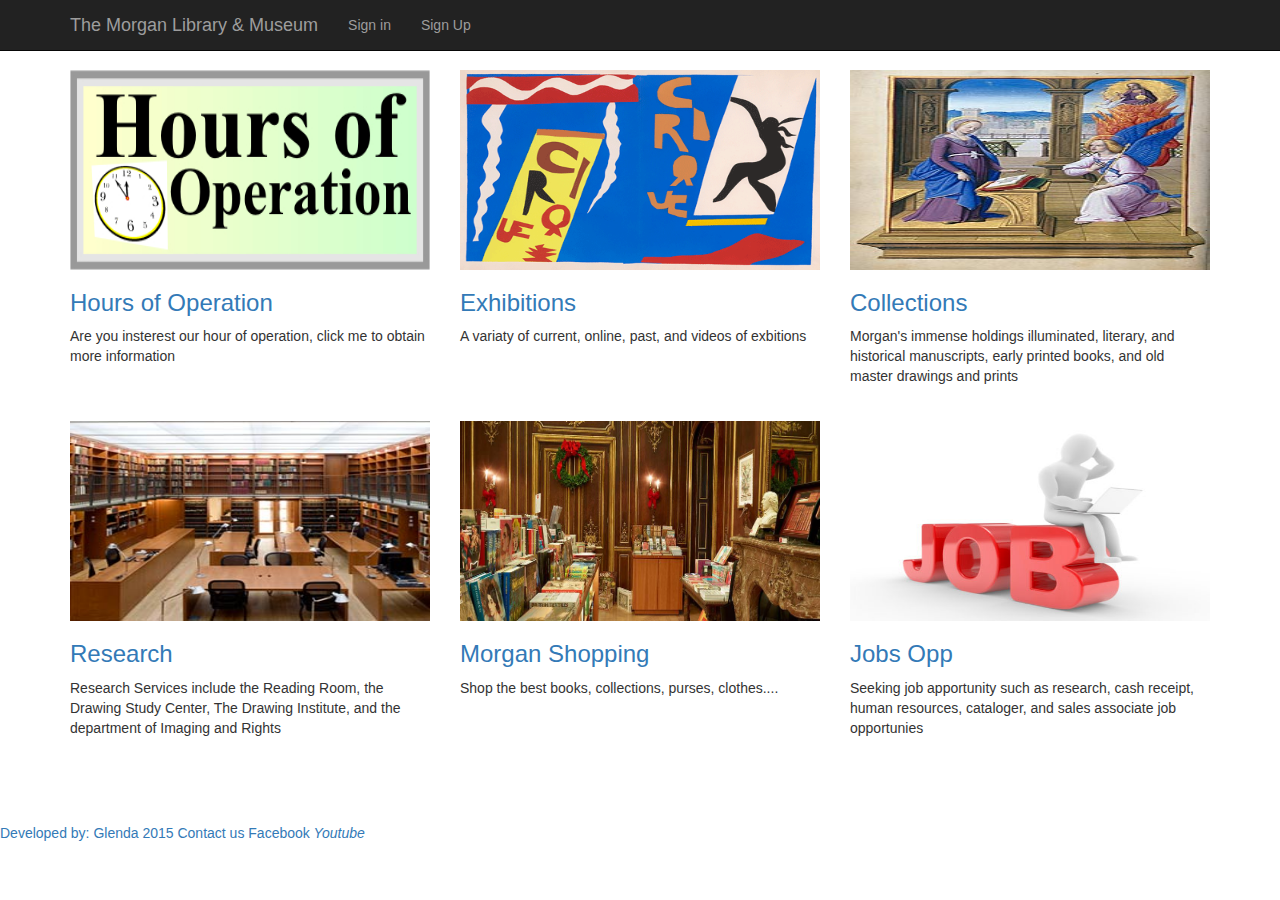
<file: index.html>
<!DOCTYPE html>
<html lang="en">

<head>

    <meta charset="utf-8">
    <meta http-equiv="X-UA-Compatible" content="IE=edge">
    <meta name="viewport" content="width=device-width, initial-scale=1">
    <meta name="description" content="">
    <meta name="author" content="">

    <title>Museum </title>

    <link href="css/bootstrap.min.css" rel="stylesheet">

    <link href="css/3-col-portfolio.css" rel="stylesheet">

</head>

<body>

    <!-- Navigation -->
    <nav class="navbar navbar-inverse navbar-fixed-top" role="navigation">
        <div class="container">
            <!-- Toggle for better mobile display -->
            <div class="navbar-header">
                <button type="button" class="navbar-toggle" data-toggle="collapse" data-target="#bs-example-navbar-collapse-1">
                    <span class="sr-only"></span>
                    <span class="icon-bar"></span>
                    <span class="icon-bar"></span>
                    <span class="icon-bar"></span>
                </button>
                <a class="navbar-brand" href="#home">The Morgan Library & Museum</a>
            </div>
            <!-- Collect the nav links, forms, and other content for toggling -->
            <div class="collapse navbar-collapse" id="bs-example-navbar-collapse-1">
                <ul class="nav navbar-nav">
                    <li align = left>
                        <a href="sign_in.html">Sign in</a>
                    </li>
                    <li aling = left>
                        <a href="sign_up.html">Sign Up</a>
                    </li>
                </ul>
            </div>
        </div>
    </nav>
  

<!-- Home Page Content -->
<section id="home" class="bg-light-gray">
    <div class="container">

    <!-- Projects Row -->
        <!-- Section 1-->
        <div class="row">
        
            <div class="col-md-4 col-sm-6 portfolio-item">
                <a href="hours.html">
                    <img class="img-responsive" src="img/Museum_Pictures/hours.jpg" alt="", width="700", height="200">
                </a>
                <h3> 
                    <a href="#porfolio1" >Hours of Operation</a>
                </h3>
                <p>Are you insterest our hour of operation, click me to obtain more information
                </p>
            </div>
            
            <!-- Section 2-->
            <div class="col-md-4 portfolio-item">
                <a href="exhibitions.html">  
                    <img class="img-responsive" src="img/Museum_Pictures/exebitions2.png" alt="", width="700", height="200">
                </a>
                <h3>
                    <a href="exhibitions.html">Exhibitions</a>
                </h3>
                <p>A variaty of current, online, past, and videos of exbitions</p>
            </div>
            
            <!-- Section 3-->
            <div class="col-md-4 portfolio-item">
                <a href="collections.html">
                    <img class="img-responsive" src="img/Museum_Pictures/research1.jpg" alt="", width="700", height="200">
                </a>
                <h3>
                    <a href="collections.html">Collections</a>
                </h3>
                <p>Morgan's immense holdings illuminated, literary, and historical manuscripts, early printed books, and old master drawings and prints</p>
            </div>
        </div>
        
        <!-- Section 4-->
        <div class="row">
            <div class="col-md-4 portfolio-item">
                <a href="research.html">
                    <img class="img-responsive" src="img/Museum_Pictures/research.jpg" alt="", width="700", height="200">
                </a>
                <h3>
                    <a href="research.html">Research</a>
                </h3>
                <p> Research Services include the Reading Room, the Drawing Study Center, The Drawing Institute, and the department of Imaging and Rights</p>
            </div>
            
            <!-- Section 5-->
            <div class="col-md-4 portfolio-item">
                <a href="shopping.html">
                    <img class="img-responsive" src="img/Museum_Pictures/shopping.jpg" alt="", width="700", height="200">
                </a>
                <h3>
                    <a href="shopping.html">Morgan Shopping</a>
                </h3>
                <p>Shop the best books, collections, purses, clothes....</p>
            </div>
            
            <!-- Section 6-->
            <div class="col-md-4 portfolio-item">
                <a href="jobs.html">
                    <img class="img-responsive" src="img/Museum_Pictures/jobs.jpg" alt="", width="700", height="200">
                </a>
                <h3>
                    <a href="jobs.html">Jobs Opp</a>
                </h3>
                <p>Seeking job apportunity such as research, cash receipt, human resources, cataloger, and sales associate job opportunies</p>
            </div>
        </div>
    </div>
</section>

        <!-- Footer -->
        <footer>
            <div class="row">
                <div class="col-lg-12">
                    <a href="www.glendacio" target="_blank">Developed by: Glenda 2015</a>
                    <a href="http://www.themorgan.org/contact" target="_blank">Contact us</a>
                    <a href="https://www.facebook.com/morganlibrary" target="_blank">Facebook<i class="fa fa-facebook" ></a>
                    <a href="https://www.youtube.com/user/morganlibrary" target="_blank">Youtube<i class="fa fa-youtube" ></a>
                 </div>        
            </div>
        </footer>
    <!-- /.container -->

    <!-- jQuery -->
    <script src="js/jquery.js"></script>

    <!-- Bootstrap Core JavaScript -->
    <script src="js/bootstrap.min.js"></script>

</body>

</html>
</file>
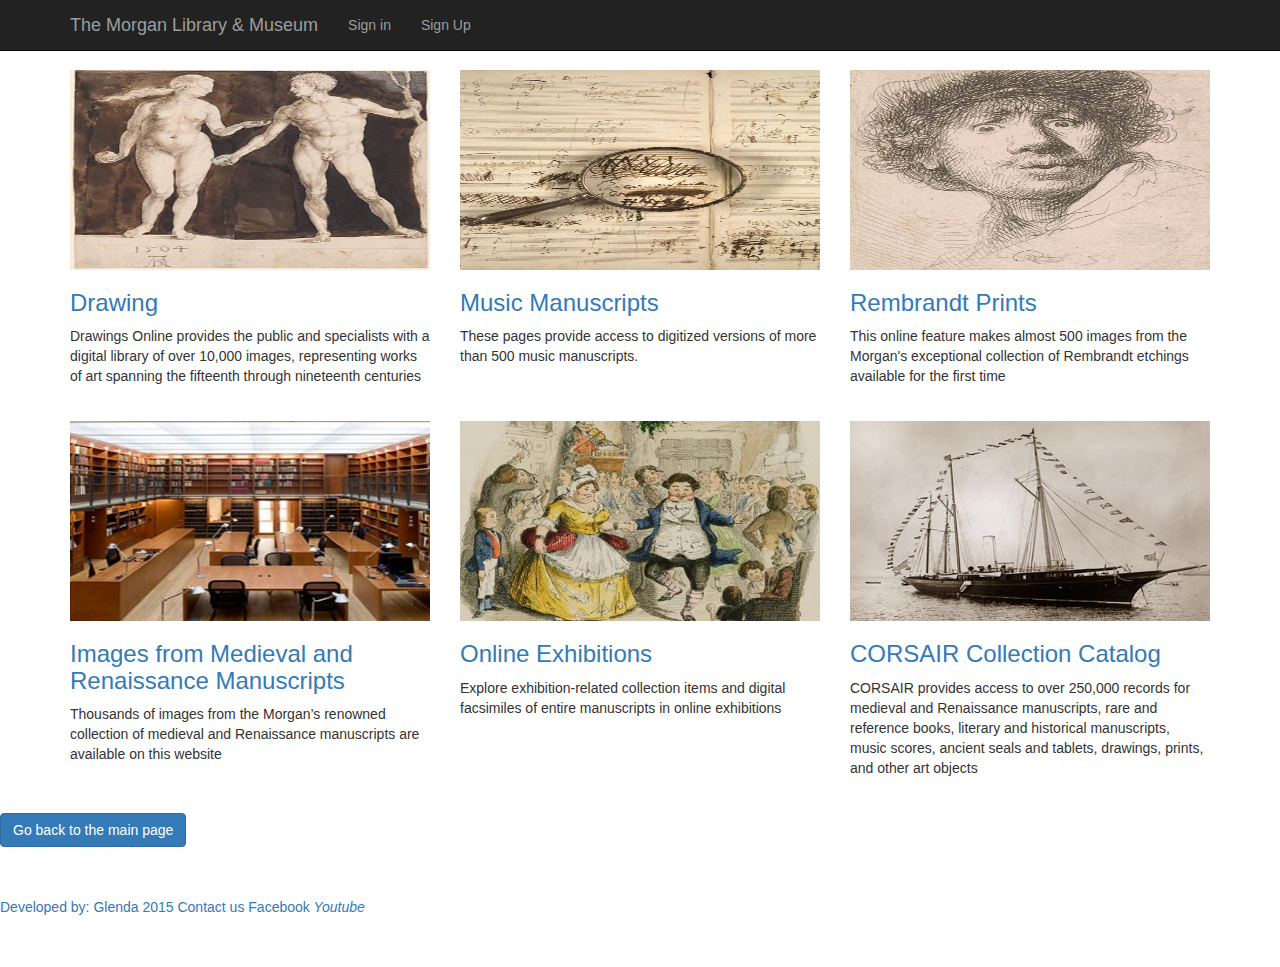
<file: collections.html>
<!DOCTYPE html>
<html lang="en">

<head>

    <meta charset="utf-8">
    <meta http-equiv="X-UA-Compatible" content="IE=edge">
    <meta name="viewport" content="width=device-width, initial-scale=1">
    <meta name="description" content="">
    <meta name="author" content="">

    <title>Museum </title>

    <link href="css/bootstrap.min.css" rel="stylesheet">

    <link href="css/3-col-portfolio.css" rel="stylesheet">

</head>

<body>

    <!-- Navigation -->
    <nav class="navbar navbar-inverse navbar-fixed-top" role="navigation">
        <div class="container">
            <!-- Toggle for better mobile display -->
            <div class="navbar-header">
                <button type="button" class="navbar-toggle" data-toggle="collapse" data-target="#bs-example-navbar-collapse-1">
                    <span class="sr-only"></span>
                    <span class="icon-bar"></span>
                    <span class="icon-bar"></span>
                    <span class="icon-bar"></span>
                </button>
                <a class="navbar-brand" href="#home">The Morgan Library & Museum</a>
            </div>
            <!-- Collect the nav links, forms, and other content for toggling -->
            <div class="collapse navbar-collapse" id="bs-example-navbar-collapse-1">
                <ul class="nav navbar-nav">
                    <li align = right>
                        <a href="sign_in.html">Sign in</a>
                    </li>
                    <li aling = right>
                        <a href="sign_up.html">Sign Up</a>
                    </li>
                </ul>
            </div>
        </div>
    </nav>
  
    
<section id="collections" class="bg-light-gray">
    <div class="container">

        <!-- Projects Row -->
            <!-- Collection 1-->
            <div class="row">

                <div class="col-md-4 col-sm-6 portfolio-item">
                    <a href="">
                        <img class="img-responsive" src="img/Museum_Pictures/drawing.jpg" alt="", width="700", height="200">
                    </a>
                    <h3> 
                        <a href="" > Drawing</a>
                    </h3>
                    <p>Drawings Online provides the public and specialists with a digital library of over 10,000 images, representing works of art spanning the fifteenth through nineteenth centuries
                    </p>
                </div>

                <!-- Collection 2-->
                <div class="col-md-4 portfolio-item">
                    <a href="">  
                        <img class="img-responsive" src="img/Museum_Pictures/manuscripts.jpg" alt="", width="700", height="200">
                    </a>
                    <h3>
                        <a href="">Music Manuscripts</a>
                    </h3>
                    <p>These pages provide access to digitized versions of more than 500 music manuscripts.</p>
                </div>

                <!-- Collection 3-->
                <div class="col-md-4 portfolio-item">
                    <a href="">
                        <img class="img-responsive" src="img/Museum_Pictures/prints.jpg" alt="", width="700", height="200">
                    </a>
                    <h3>
                        <a href="">Rembrandt Prints</a>
                    </h3>
                    <p>This online feature makes almost 500 images from the Morgan's exceptional collection of Rembrandt etchings available for the first time</p>
                </div>
            </div>

            <!-- Collection 4-->
            <div class="row">
                <div class="col-md-4 portfolio-item">
                    <a href="">
                        <img class="img-responsive" src="img/Museum_Pictures/research.jpg" alt="", width="700", height="200">
                    </a>
                    <h3>
                        <a href="">Images from Medieval and Renaissance Manuscripts</a>
                    </h3>
                    <p> Thousands of images from the Morgan’s renowned collection of medieval and Renaissance manuscripts are available on this website</p>
                </div>

                <!-- Collection 5-->
                <div class="col-md-4 portfolio-item">
                    <a href="">
                        <img class="img-responsive" src="img/Museum_Pictures/exebitions.jpg" alt="", width="700", height="200">
                    </a>
                    <h3>
                        <a href=""> Online Exhibitions</a>
                    </h3>
                    <p>Explore exhibition-related collection items and digital facsimiles of entire manuscripts in online exhibitions</p>
                </div>

                <!-- portfolio 6-->
                <div class="col-md-4 portfolio-item">
                    <a href="">
                        <img class="img-responsive" src="img/Museum_Pictures/corsair.jpg" alt="", width="700", height="200">
                    </a>
                    <h3>
                        <a href="">CORSAIR Collection Catalog</a>
                    </h3>
                    <p>CORSAIR provides access to over 250,000 records for medieval and Renaissance manuscripts, rare and reference books, literary and historical manuscripts, music scores, ancient seals and tablets, drawings, prints, and other art objects</p>
                </div>
            </div>
    </div>
</section>
    
    <!-- Going back to the main page -->
            <div>
                <span class="center">
                    <a href="index.html">
                        <button type="button" class="btn btn-primary" data-dismiss="modal"><i class="fa fa-times"></i> Go back to the main page</button>
                    </a>
                </span>
                <div class="clr"></div>
            </div>
    
      <!-- Footer -->
        <footer>
            <div class="row">
                <div class="col-lg-12">
                    <a href="www.glendacio" target="_blank">Developed by: Glenda 2015</a>
                    <a href="http://www.themorgan.org/contact" target="_blank">Contact us</a>
                    <a href="https://www.facebook.com/morganlibrary" target="_blank">Facebook<i class="fa fa-facebook" ></a>
                    <a href="https://www.youtube.com/user/morganlibrary" target="_blank">Youtube<i class="fa fa-youtube" ></a>
                 </div>        
            </div>
        </footer>
    <!-- /.container -->

    <!-- jQuery -->
    <script src="js/jquery.js"></script>

    <!-- Bootstrap Core JavaScript -->
    <script src="js/bootstrap.min.js"></script>

</body>

</html>
</file>
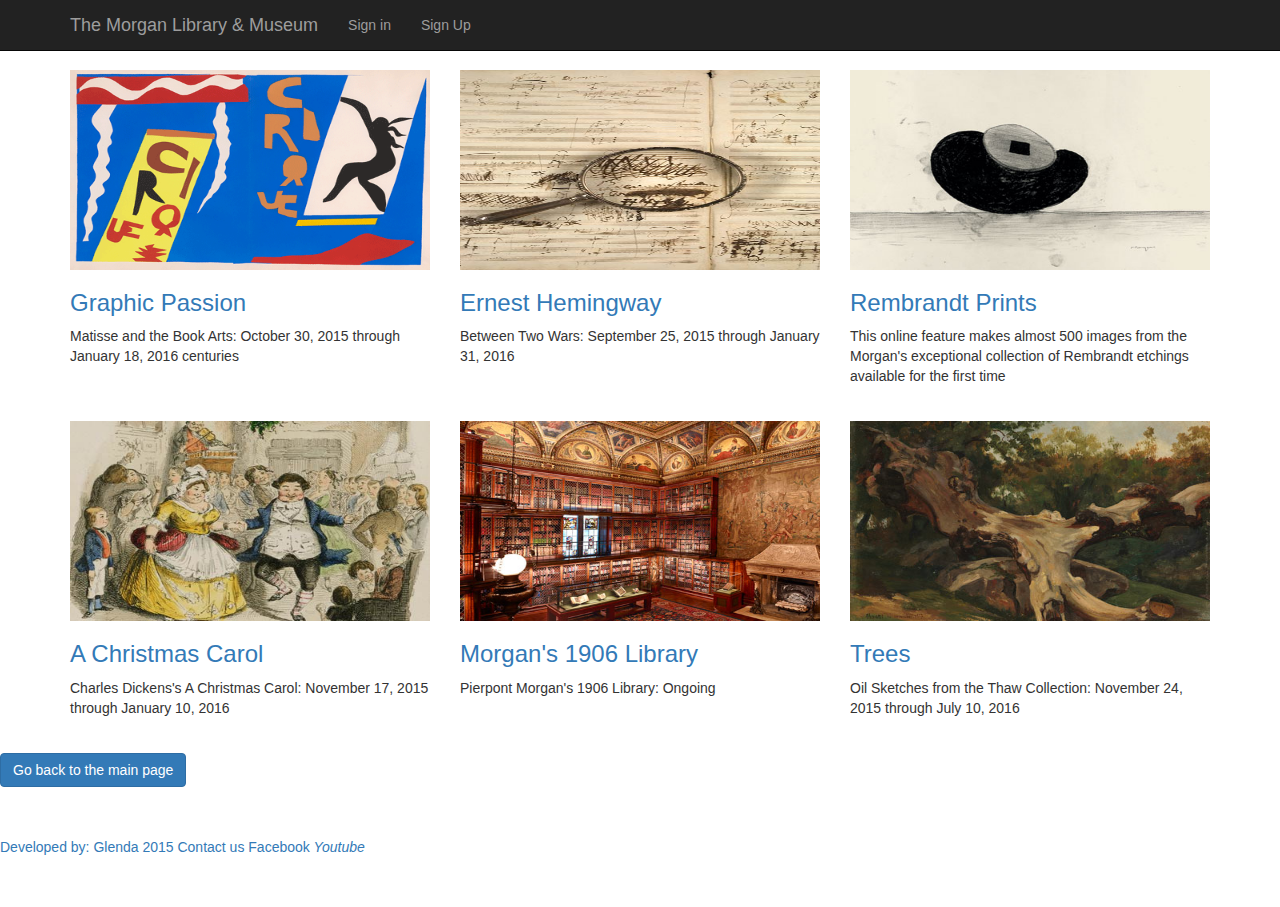
<file: exhibitions.html>
<!DOCTYPE html>
<html lang="en">

<head>

    <meta charset="utf-8">
    <meta http-equiv="X-UA-Compatible" content="IE=edge">
    <meta name="viewport" content="width=device-width, initial-scale=1">
    <meta name="description" content="">
    <meta name="author" content="">

    <title>Museum </title>

    <link href="css/bootstrap.min.css" rel="stylesheet">

    <link href="css/3-col-portfolio.css" rel="stylesheet">

</head>

<body>

    <!-- Navigation -->
   <nav class="navbar navbar-inverse navbar-fixed-top" role="navigation">
        <div class="container">
            <!-- Toggle for better mobile display -->
            <div class="navbar-header">
                <button type="button" class="navbar-toggle" data-toggle="collapse" data-target="#bs-example-navbar-collapse-1">
                    <span class="sr-only"></span>
                    <span class="icon-bar"></span>
                    <span class="icon-bar"></span>
                    <span class="icon-bar"></span>
                </button>
                <a class="navbar-brand" href="#home">The Morgan Library & Museum</a>
            </div>
            <!-- Collect the nav links, forms, and other content for toggling -->
            <div class="collapse navbar-collapse" id="bs-example-navbar-collapse-1">
                <ul class="nav navbar-nav">
                    <li align = right>
                        <a href="sign_in.html">Sign in</a>
                    </li>
                    <li aling = right>
                        <a href="sign_up.html">Sign Up</a>
                    </li>
                </ul>
            </div>
        </div>
    </nav>
  



    <section id="collections" class="bg-light-gray">
        <div class="container">

            <!-- Projects Row -->
                <!-- Exhibition 1-->
                <div class="row">

                    <div class="col-md-4 col-sm-6 portfolio-item">
                        <a href="">
                            <img class="img-responsive" src="img/Museum_Pictures/exebitions2.png" alt="", width="700", height="200">
                        </a>
                        <h3> 
                            <a href="" > Graphic Passion</a>
                        </h3>
                        <p>Matisse and the Book Arts: October 30, 2015 through January 18, 2016 centuries
                        </p>
                    </div>

                    <!--  Exhibition 2-->
                    <div class="col-md-4 portfolio-item">
                        <a href="">  
                            <img class="img-responsive" src="img/Museum_Pictures/manuscripts.jpg" alt="", width="700", height="200">
                        </a>
                        <h3>
                            <a href="">Ernest Hemingway</a>
                        </h3>
                        <p>Between Two Wars: September 25, 2015 through January 31, 2016</p>
                    </div>

                    <!--  Exhibition 3-->
                    <div class="col-md-4 portfolio-item">
                        <a href="">
                            <img class="img-responsive" src="img/Museum_Pictures/exhibitions4.jpg" alt="", width="700", height="200">
                        </a>
                        <h3>
                            <a href="">Rembrandt Prints</a>
                        </h3>
                        <p>This online feature makes almost 500 images from the Morgan's exceptional collection of Rembrandt etchings available for the first time</p>
                    </div>
                </div>

                <!--  Exhibition 4-->
                <div class="row">
                    <div class="col-md-4 portfolio-item">
                        <a href="">
                            <img class="img-responsive" src="img/Museum_Pictures/exebitions.jpg" alt="", width="700", height="200">
                        </a>
                        <h3>
                            <a href="">A Christmas Carol</a>
                        </h3>
                        <p> Charles Dickens's A Christmas Carol: November 17, 2015 through January 10, 2016</p>
                    </div>

                    <!--  Exhibition 5-->
                    <div class="col-md-4 portfolio-item">
                        <a href="">
                            <img class="img-responsive" src="img/Museum_Pictures/exhibitions7.jpg" alt="", width="700", height="200">
                        </a>
                        <h3>
                            <a href=""> Morgan's 1906 Library </a>
                        </h3>
                        <p>Pierpont Morgan's 1906 Library: Ongoing</p>
                    </div>

                    <!--  Exhibition 6-->
                    <div class="col-md-4 portfolio-item">
                        <a href="">
                            <img class="img-responsive" src="img/Museum_Pictures/exebitions5.jpg" alt="", width="700", height="200">
                        </a>
                        <h3>
                            <a href="">Trees</a>
                        </h3>
                        <p>Oil Sketches from the Thaw Collection: November 24, 2015 through July 10, 2016</p>
                    </div>
                </div>
        </div>
    </section>
    
    <!-- Going back to the main page -->
            <div>
                <span class="center">
                    <a href="index.html">
                        <button type="button" class="btn btn-primary" data-dismiss="modal"><i class="fa fa-times"></i> Go back to the main page</button>
                    </a>
                </span>
                <div class="clr"></div>
            </div>
    
      <!-- Footer -->
        <footer>
            <div class="row">
                <div class="col-lg-12">
                    <a href="www.glendacio" target="_blank">Developed by: Glenda 2015</a>
                    <a href="http://www.themorgan.org/contact" target="_blank">Contact us</a>
                    <a href="https://www.facebook.com/morganlibrary" target="_blank">Facebook<i class="fa fa-facebook" ></a>
                    <a href="https://www.youtube.com/user/morganlibrary" target="_blank">Youtube<i class="fa fa-youtube" ></a>
                 </div>        
            </div>
        </footer>
    <!-- /.container -->

    <!-- jQuery -->
    <script src="js/jquery.js"></script>

    <!-- Bootstrap Core JavaScript -->
    <script src="js/bootstrap.min.js"></script>

</body>

</html>
</file>
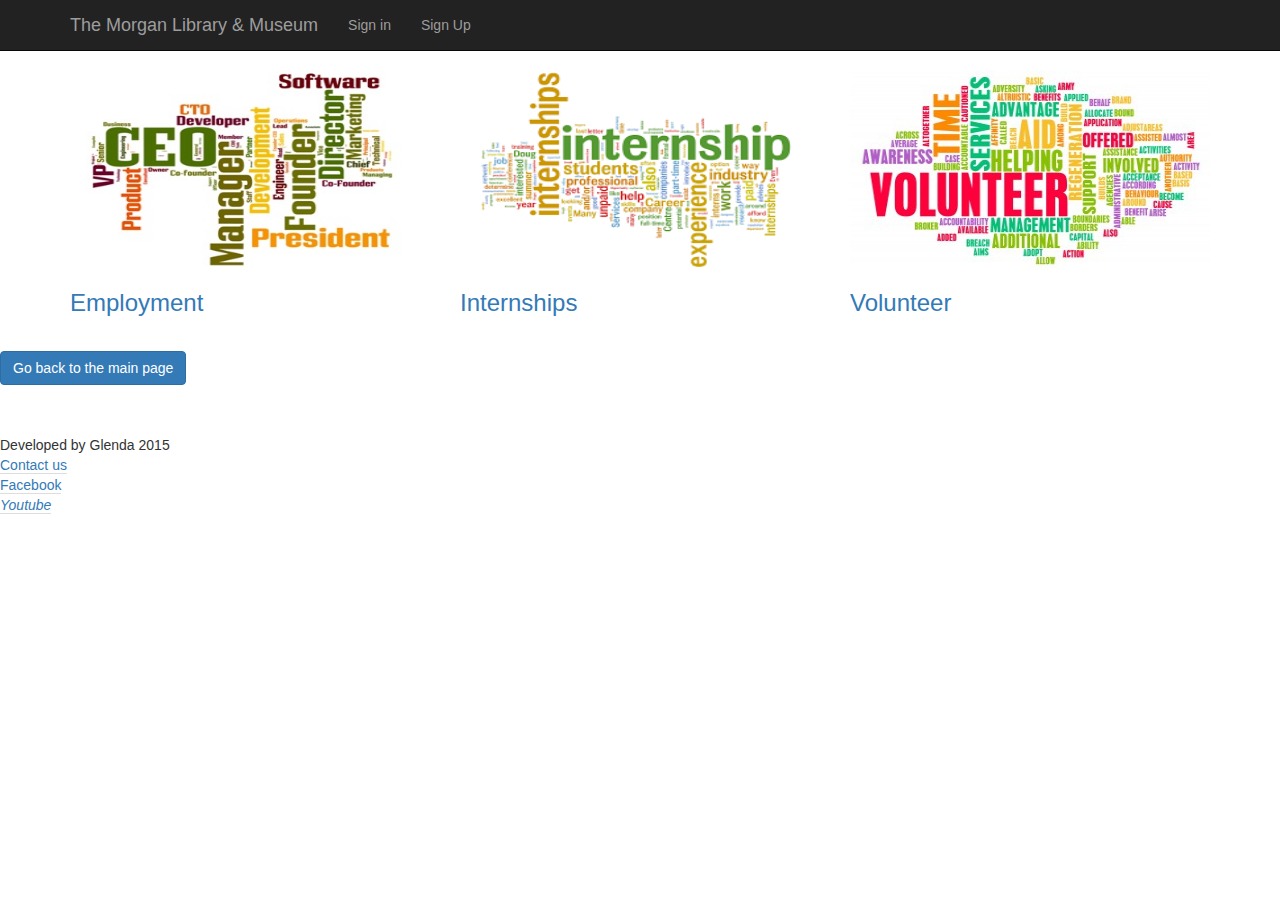
<file: jobs.html>
<!DOCTYPE html>
<html lang="en">

<head>

    <meta charset="utf-8">
    <meta http-equiv="X-UA-Compatible" content="IE=edge">
    <meta name="viewport" content="width=device-width, initial-scale=1">
    <meta name="description" content="">
    <meta name="author" content="">

    <title>Museum </title>

    <link href="css/bootstrap.min.css" rel="stylesheet">

    <link href="css/3-col-portfolio.css" rel="stylesheet">

</head>

<body>

    <!-- Navigation -->
    <nav class="navbar navbar-inverse navbar-fixed-top" role="navigation">
        <div class="container">
            <!-- Toggle for better mobile display -->
            <div class="navbar-header">
                <button type="button" class="navbar-toggle" data-toggle="collapse" data-target="#bs-example-navbar-collapse-1">
                    <span class="sr-only"></span>
                    <span class="icon-bar"></span>
                    <span class="icon-bar"></span>
                    <span class="icon-bar"></span>
                </button>
                <a class="navbar-brand" href="#home">The Morgan Library & Museum</a>
            </div>
            <!-- Collect the nav links, forms, and other content for toggling -->
            <div class="collapse navbar-collapse" id="bs-example-navbar-collapse-1">
                <ul class="nav navbar-nav">
                    <li align = right>
                        <a href="sign_in.html">Sign in</a>
                    </li>
                    <li aling = right>
                        <a href="sign_up.html">Sign Up</a>
                    </li>
                </ul>
            </div>
        </div>
    </nav>
  



    <section id="collections" class="bg-light-gray">
        <div class="container">

            <!-- Projects Row -->
                <!-- Job Opportunities 1-->
                <div class="row">

                    <div class="col-md-4 col-sm-6 portfolio-item">
                        <a href="">
                            <img class="img-responsive" src="img/Museum_Pictures/jobs1.png" alt="", width="700", height="200">
                        </a>
                        <h3> 
                            <a href=""> Employment</a>
                        </h3>
                    </div>

                <!-- Shopping 2-->
                    <div class="col-md-4 portfolio-item">
                        <a href="">  
                            <img class="img-responsive" src="img/Museum_Pictures/jobs2.png" alt="", width="700", height="200">
                        </a>
                        <h3>
                            <a href="">Internships</a>
                        </h3>
                    </div>

                <!-- Shopping 3-->
                    <div class="col-md-4 portfolio-item">
                        <a href="">
                            <img class="img-responsive" src="img/Museum_Pictures/jobs3.png" alt="", width="700", height="200">
                        </a>
                        <h3>
                            <a href="">Volunteer</a>
                        </h3>
                    </div>
                </div>
            </div>
    </section>
    
    <!-- Going back to the main page -->
            <div>
                <span class="center">
                    <a href="index.html">
                        <button type="button" class="btn btn-primary" data-dismiss="modal"><i class="fa fa-times"></i> Go back to the main page</button>
                    </a>
                </span>
                <div class="clr"></div>
            </div>
    
     <footer>
        <div class="row">
            <div class="col-lg-12">
                <p>Developed by Glenda 2015 <a class="nav nav-tabs" href="http://www.themorgan.org/contact" target="_blank">Contact us</a> <a class="nav nav-tabs" href="https://www.facebook.com/morganlibrary" target="_blank">Facebook<i class="fa fa-facebook" ></a><a class="nav nav-tabs" href="https://www.youtube.com/user/morganlibrary" target="_blank">Youtube<i class="fa fa-youtube" ></a>
                </p>
            
             </div>        
        </div>
    </footer>
    <!-- /.container -->

    <!-- jQuery -->
    <script src="js/jquery.js"></script>

    <!-- Bootstrap Core JavaScript -->
    <script src="js/bootstrap.min.js"></script>

</body>

</html>
</file>
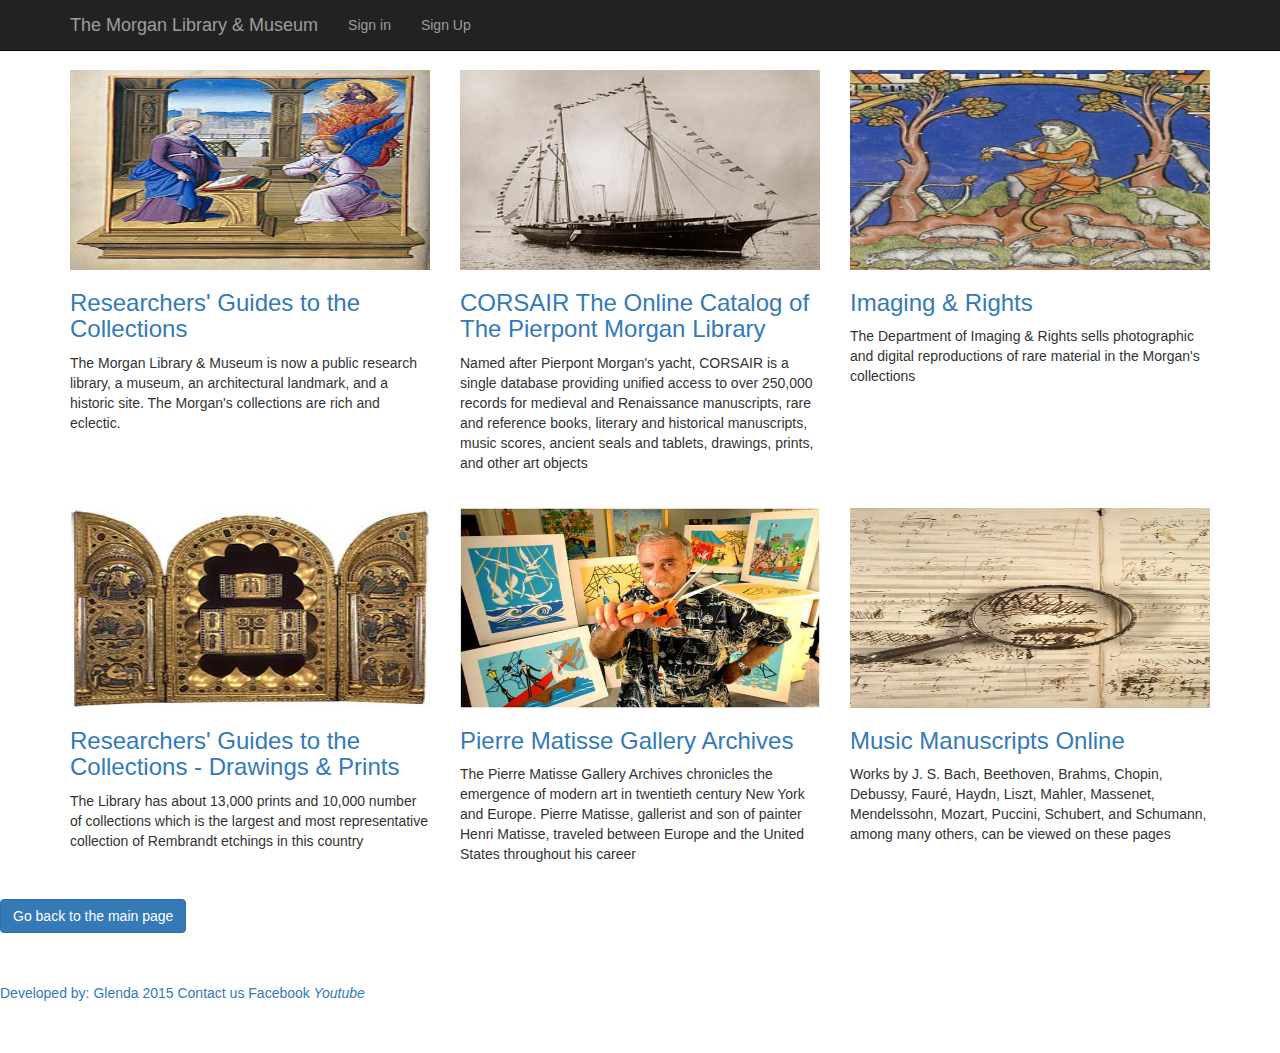
<file: research.html>
<!DOCTYPE html>
<html lang="en">

<head>

    <meta charset="utf-8">
    <meta http-equiv="X-UA-Compatible" content="IE=edge">
    <meta name="viewport" content="width=device-width, initial-scale=1">
    <meta name="description" content="">
    <meta name="author" content="">

    <title>Museum </title>

    <link href="css/bootstrap.min.css" rel="stylesheet">

    <link href="css/3-col-portfolio.css" rel="stylesheet">

</head>

<body>

    <!-- Navigation -->
    <nav class="navbar navbar-inverse navbar-fixed-top" role="navigation">
        <div class="container">
            <!-- Toggle for better mobile display -->
            <div class="navbar-header">
                <button type="button" class="navbar-toggle" data-toggle="collapse" data-target="#bs-example-navbar-collapse-1">
                    <span class="sr-only"></span>
                    <span class="icon-bar"></span>
                    <span class="icon-bar"></span>
                    <span class="icon-bar"></span>
                </button>
                <a class="navbar-brand" href="#home">The Morgan Library & Museum</a>
            </div>
            <!-- Collect the nav links, forms, and other content for toggling -->
            <div class="collapse navbar-collapse" id="bs-example-navbar-collapse-1">
                <ul class="nav navbar-nav">
                    <li align = right>
                        <a href="sign_in.html">Sign in</a>
                    </li>
                    <li aling = right>
                        <a href="sign_up.html">Sign Up</a>
                    </li>
                </ul>
            </div>
        </div>
    </nav>
  


    <section id="collections" class="bg-light-gray">
        <div class="container">

            <!-- Projects Row -->
                <!-- Research 1-->
                <div class="row">

                    <div class="col-md-4 col-sm-6 portfolio-item">
                        <a href="">
                            <img class="img-responsive" src="img/Museum_Pictures/research1.jpg" alt="", width="700", height="200">
                        </a>
                        <h3> 
                            <a href="" >Researchers' Guides to the Collections</a>
                        </h3>
                        <p>The Morgan Library & Museum is now a public research library, a museum, an architectural landmark, and a historic site. The Morgan's collections are rich and eclectic.
                        </p>
                    </div>

                    <!-- Research 2-->
                    <div class="col-md-4 portfolio-item">
                        <a href="">  
                            <img class="img-responsive" src="img/Museum_Pictures/corsair.jpg" alt="", width="700", height="200">
                        </a>
                        <h3>
                            <a href="">CORSAIR The Online Catalog of The Pierpont Morgan Library</a>
                        </h3>
                        <p>Named after Pierpont Morgan's yacht, CORSAIR is a single database providing unified access to over 250,000 records for medieval and Renaissance manuscripts, rare and reference books, literary and historical manuscripts, music scores, ancient seals and tablets, drawings, prints, and other art objects</p>
                    </div>

                    <!-- Research 3-->
                    <div class="col-md-4 portfolio-item">
                        <a href="">
                            <img class="img-responsive" src="img/Museum_Pictures/research2.jpg" alt="", width="700", height="200">
                        </a>
                        <h3>
                            <a href="">Imaging & Rights</a>
                        </h3>
                        <p>The Department of Imaging & Rights sells photographic and digital reproductions of rare material in the Morgan's collections</p>
                    </div>
                </div>

                <!--  Research 4-->
                <div class="row">
                    <div class="col-md-4 portfolio-item">
                        <a href="">
                            <img class="img-responsive" src="img/Museum_Pictures/research3jpg.jpg" alt="", width="700", height="200">
                        </a>
                        <h3>
                            <a href="">Researchers' Guides to the Collections - Drawings & Prints</a>
                        </h3>
                        <p>The Library has about 13,000 prints and 10,000 number of collections which is the largest and most representative collection of Rembrandt etchings in this country</p>
                    </div>

                    <!--  Research 5-->
                    <div class="col-md-4 portfolio-item">
                        <a href="">
                            <img class="img-responsive" src="img/Museum_Pictures/research4.jpg" alt="", width="700", height="200">
                        </a>
                        <h3>
                            <a href=""> Pierre Matisse Gallery Archives </a>
                        </h3>
                        <p>The Pierre Matisse Gallery Archives chronicles the emergence of modern art in twentieth century New York and Europe. Pierre Matisse, gallerist and son of painter Henri Matisse, traveled between Europe and the United States throughout his career</p>
                    </div>

                    <!--  Research 6-->
                    <div class="col-md-4 portfolio-item">
                        <a href="#portfolio6">
                            <img class="img-responsive" src="img/Museum_Pictures/manuscripts.jpg" alt="", width="700", height="200">
                        </a>
                        <h3>
                            <a href="">Music Manuscripts Online</a>
                        </h3>
                        <p>Works by J. S. Bach, Beethoven, Brahms, Chopin, Debussy, Fauré, Haydn, Liszt, Mahler, Massenet, Mendelssohn, Mozart, Puccini, Schubert, and Schumann, among many others, can be viewed on these pages</p>
                    </div>
                </div>
        </div>
    </section>
    
    <!-- Going back to the main page -->
            <div>
                <span class="center">
                    <a href="index.html">
                        <button type="button" class="btn btn-primary" data-dismiss="modal"><i class="fa fa-times"></i> Go back to the main page</button>
                    </a>
                </span>
                <div class="clr"></div>
            </div>
    
      <!-- Footer -->
        <footer>
            <div class="row">
                <div class="col-lg-12">
                    <a href="www.glendacio" target="_blank">Developed by: Glenda 2015</a>
                    <a href="http://www.themorgan.org/contact" target="_blank">Contact us</a>
                    <a href="https://www.facebook.com/morganlibrary" target="_blank">Facebook<i class="fa fa-facebook" ></a>
                    <a href="https://www.youtube.com/user/morganlibrary" target="_blank">Youtube<i class="fa fa-youtube" ></a>
                 </div>        
            </div>
        </footer>
    <!-- /.container -->

    <!-- jQuery -->
    <script src="js/jquery.js"></script>

    <!-- Bootstrap Core JavaScript -->
    <script src="js/bootstrap.min.js"></script>

</body>

</html>
</file>
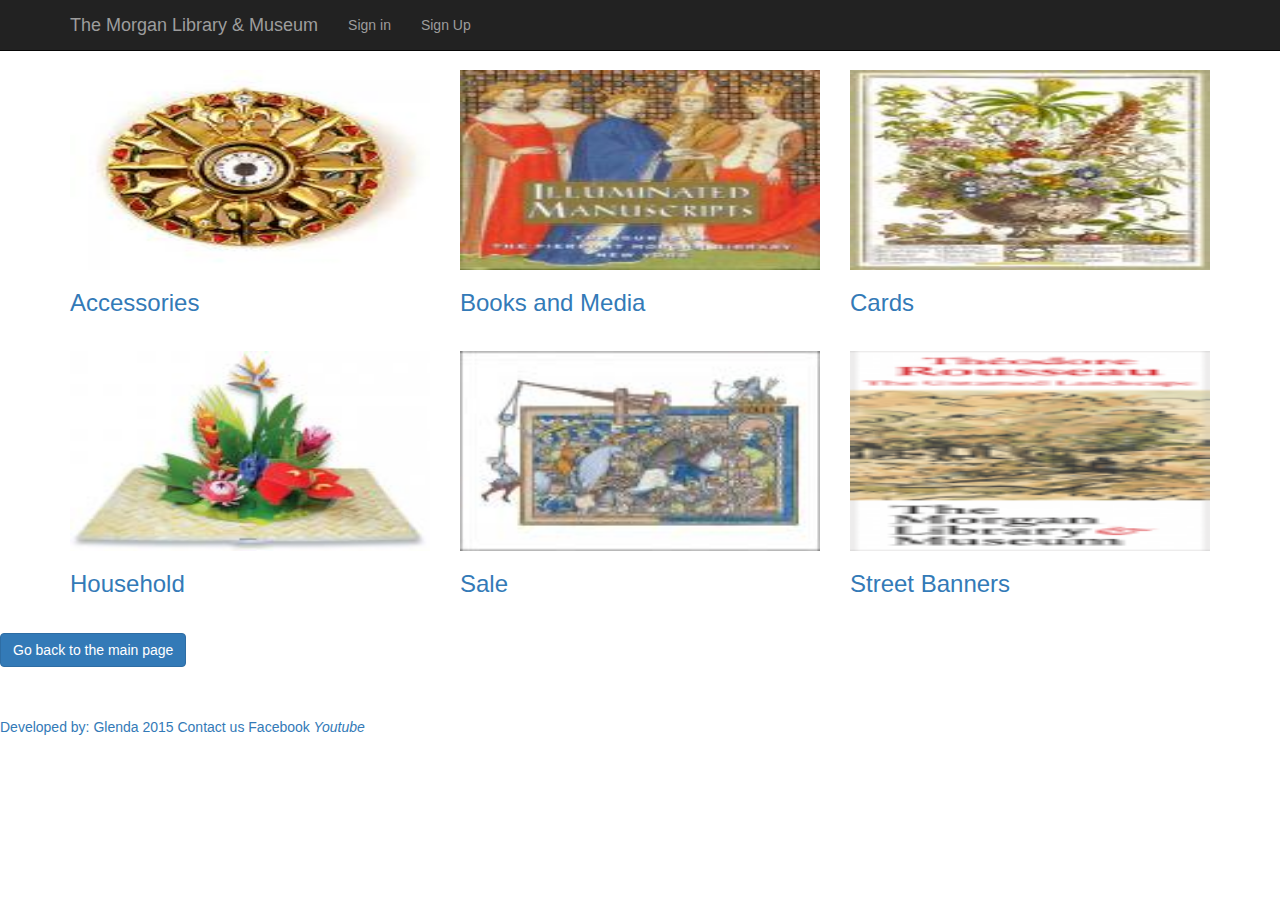
<file: shopping.html>
<!DOCTYPE html>
<html lang="en">

<head>

    <meta charset="utf-8">
    <meta http-equiv="X-UA-Compatible" content="IE=edge">
    <meta name="viewport" content="width=device-width, initial-scale=1">
    <meta name="description" content="">
    <meta name="author" content="">

    <title>Museum </title>

    <link href="css/bootstrap.min.css" rel="stylesheet">

    <link href="css/3-col-portfolio.css" rel="stylesheet">

</head>

<body>

    <!-- Navigation -->
    <nav class="navbar navbar-inverse navbar-fixed-top" role="navigation">
        <div class="container">
            <!-- Toggle for better mobile display -->
            <div class="navbar-header">
                <button type="button" class="navbar-toggle" data-toggle="collapse" data-target="#bs-example-navbar-collapse-1">
                    <span class="sr-only"></span>
                    <span class="icon-bar"></span>
                    <span class="icon-bar"></span>
                    <span class="icon-bar"></span>
                </button>
                <a class="navbar-brand" href="#home">The Morgan Library & Museum</a>
            </div>
            <!-- Collect the nav links, forms, and other content for toggling -->
            <div class="collapse navbar-collapse" id="bs-example-navbar-collapse-1">
                <ul class="nav navbar-nav">
                    <li align = right>
                        <a href="sign_in.html">Sign in</a>
                    </li>
                    <li aling = right>
                        <a href="sign_up.html">Sign Up</a>
                    </li>
                </ul>
            </div>
        </div>
    </nav>
  


    <section id="collections" class="bg-light-gray">
        <div class="container">

            <!-- Projects Row -->
                <!-- Shopping 1-->
                <div class="row">

                    <div class="col-md-4 col-sm-6 portfolio-item">
                        <a href="">
                            <img class="img-responsive" src="img/Museum_Pictures/shopping1.jpg" alt="", width="700", height="200">
                        </a>
                        <h3> 
                            <a href="#collection1"> Accessories</a>
                        </h3>
                    </div>

                <!-- Shopping 2-->
                    <div class="col-md-4 portfolio-item">
                        <a href="">  
                            <img class="img-responsive" src="img/Museum_Pictures/shopping2.jpg" alt="", width="700", height="200">
                        </a>
                        <h3>
                            <a href="#portfolio2">Books and Media</a>
                        </h3>
                    </div>

                <!-- Shopping 3-->
                    <div class="col-md-4 portfolio-item">
                        <a href="">
                            <img class="img-responsive" src="img/Museum_Pictures/shpping3.jpg" alt="", width="700", height="200">
                        </a>
                        <h3>
                            <a href="">Cards</a>
                        </h3>
                    </div>
                </div>

                <!-- Shopping 4-->
                <div class="row">
                    <div class="col-md-4 portfolio-item">
                        <a href="">
                            <img class="img-responsive" src="img/Museum_Pictures/shopping4.jpg" alt="", width="700", height="200">
                        </a>
                        <h3>
                            <a href="">Household</a>
                        </h3>
                    </div>

                <!--  Shopping 5-->
                    <div class="col-md-4 portfolio-item">
                        <a href="#porfolio5">
                            <img class="img-responsive" src="img/Museum_Pictures/shopping5.jpg" alt="", width="700", height="200">
                        </a>
                        <h3>
                            <a href=""> Sale </a>
                        </h3>
                    </div>

                <!--  Shopping 6-->
                    <div class="col-md-4 portfolio-item">
                        <a href="">
                            <img class="img-responsive" src="img/Museum_Pictures/shopping6.png" alt="", width="700", height="200">
                        </a>
                        <h3>
                            <a href="">Street Banners</a>
                        </h3>
                    </div>
                </div>
        </div>
    </section>
    
    <!-- Going back to the main page -->
    <div>
        <span class="center">
            <a href="index.html">
                <button type="button" class="btn btn-primary" data-dismiss="modal"><i class="fa fa-times"></i> Go back to the main page</button>
            </a>
        </span>
        <div class="clr"></div>
    </div>
    
      <!-- Footer -->
    <footer>
        <div class="row">
            <div class="col-lg-12">
                <a href="www.glendacio" target="_blank">Developed by: Glenda 2015</a>
                <a href="http://www.themorgan.org/contact" target="_blank">Contact us</a>
                <a href="https://www.facebook.com/morganlibrary" target="_blank">Facebook<i class="fa fa-facebook" ></a>
                <a href="https://www.youtube.com/user/morganlibrary" target="_blank">Youtube<i class="fa fa-youtube" ></a>
             </div>        
        </div>
    </footer>
    <!-- /.container -->

    <!-- jQuery -->
    <script src="js/jquery.js"></script>

    <!-- Bootstrap Core JavaScript -->
    <script src="js/bootstrap.min.js"></script>

</body>

</html>
</file>
<file: css/3-col-portfolio.css>
/*!
 * Start Bootstrap - 3 Col Portfolio HTML Template (http://startbootstrap.com)
 * Code licensed under the Apache License v2.0.
 * For details, see http://www.apache.org/licenses/LICENSE-2.0.
 */

body {
    padding-top: 70px; /* Required padding for .navbar-fixed-top. Remove if using .navbar-static-top. Change if height of navigation changes. */
}

.portfolio-item {
    margin-bottom: 25px;
}

footer {
    margin: 50px 0;
}
</file>
